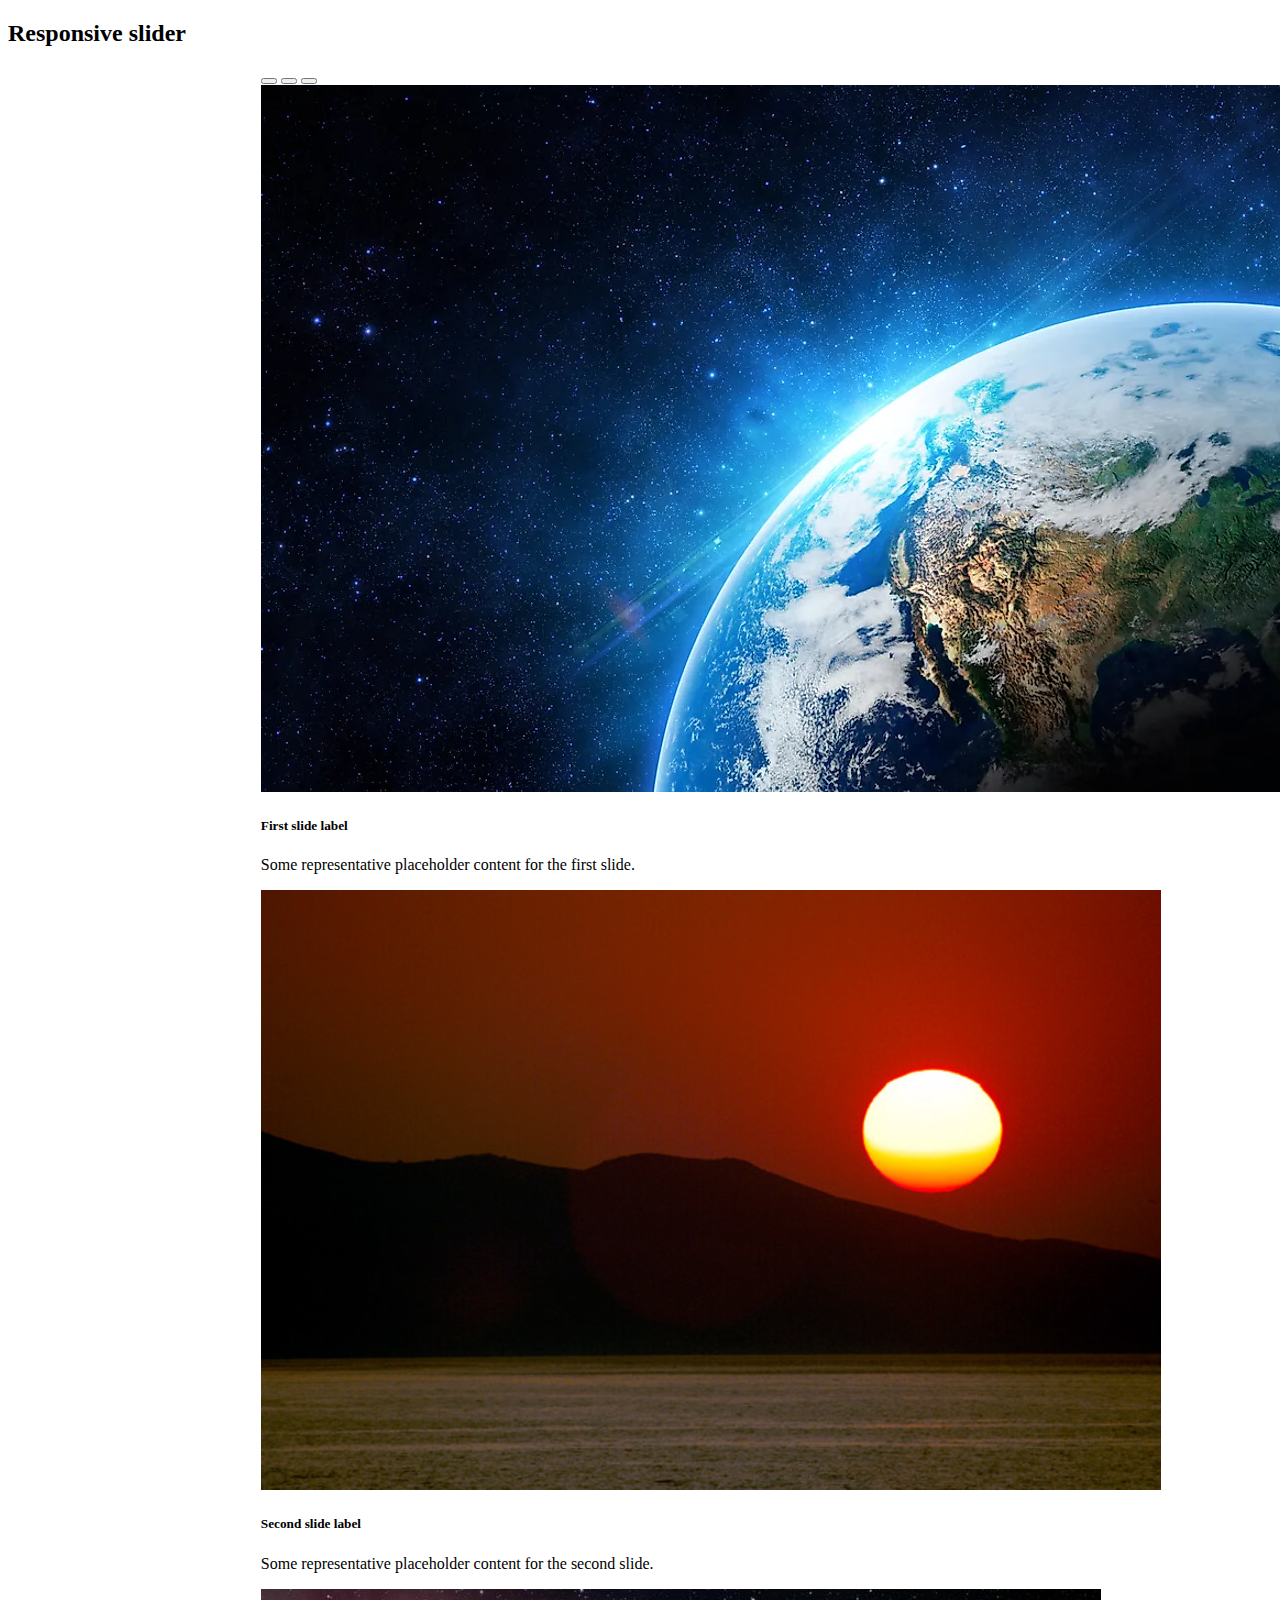
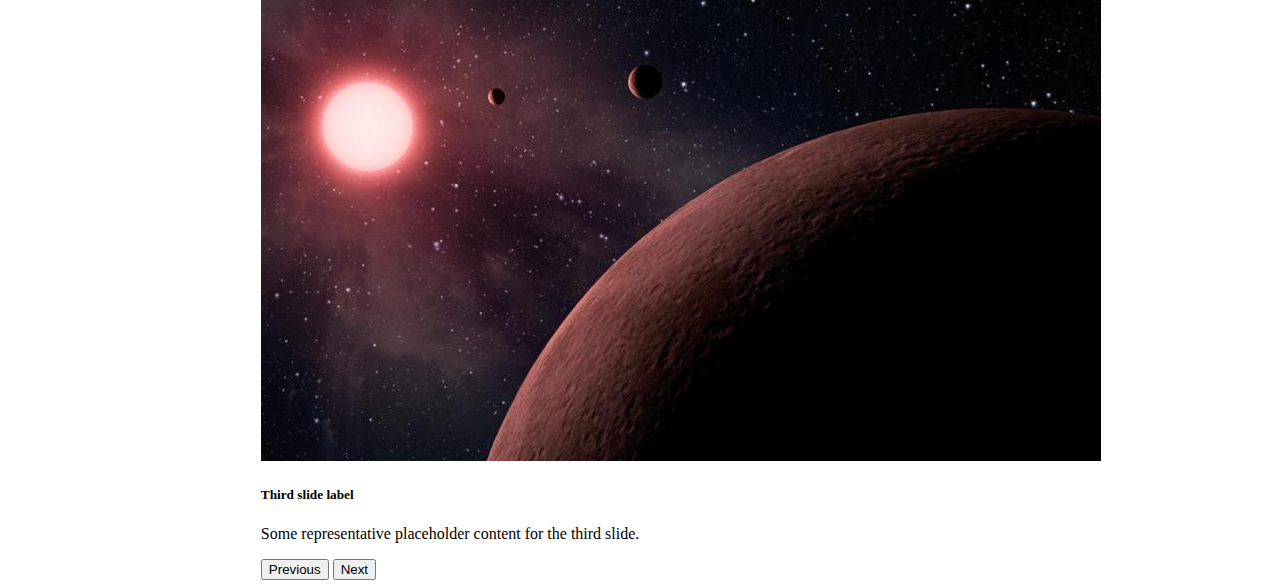
<file: index.html>
<!DOCTYPE html>
<html lang="en">
    <link href="https://cdn.jsdelivr.net/npm/bootstrap@5.0.2/dist/css/bootstrap.min.css" rel="stylesheet" integrity="sha384-EVSTQN3/azprG1Anm3QDgpJLIm9Nao0Yz1ztcQTwFspd3yD65VohhpuuCOmLASjC" crossorigin="anonymous">
    <link rel="stylesheet" href="index1.css">
<head>
    <meta charset="UTF-8">
    <meta name="viewport" content="width=device-width, initial-scale=1.0">
    <title>Responsive Slider
    </title>

</head>

<body>
<h2>Responsive slider</h2>


<div id="carouselExampleCaptions" class="carousel slide mx-auto" data-bs-ride="carousel">
    <div class="carousel-indicators">
      <button type="button" data-bs-target="#carouselExampleCaptions" data-bs-slide-to="0" class="active" aria-current="true" aria-label="Slide 1"></button>
      <button type="button" data-bs-target="#carouselExampleCaptions" data-bs-slide-to="1" aria-label="Slide 2"></button>
      <button type="button" data-bs-target="#carouselExampleCaptions" data-bs-slide-to="2" aria-label="Slide 3"></button>
    </div>
    <div class="carousel-inner">
      <div class="carousel-item active">
        <img src="shutterstock-250781869.webp" class="d-block w-100" alt="...">
        <div class="carousel-caption d-none d-md-block">
          <h5>First slide label</h5>
          <p>Some representative placeholder content for the first slide.</p>
        </div>
      </div>
      <div class="carousel-item">
        <img src="0517-sci-sun.jpg" class="d-block w-100" alt="...">
        <div class="carousel-caption d-none d-md-block">
          <h5>Second slide label</h5>
          <p>Some representative placeholder content for the second slide.</p>
        </div>
      </div>
      <div class="carousel-item">
        <img src="fig1-10.jpg" class="d-block w-100" alt="...">
        <div class="carousel-caption d-none d-md-block">
          <h5>Third slide label</h5>
          <p>Some representative placeholder content for the third slide.</p>
        </div>
      </div>
    </div>
    <button class="carousel-control-prev" type="button" data-bs-target="#carouselExampleCaptions" data-bs-slide="prev">
      <span class="carousel-control-prev-icon" aria-hidden="true"></span>
      <span class="visually-hidden">Previous</span>
    </button>
    <button class="carousel-control-next" type="button" data-bs-target="#carouselExampleCaptions" data-bs-slide="next">
      <span class="carousel-control-next-icon" aria-hidden="true"></span>
      <span class="visually-hidden">Next</span>
    </button>
  </div>







    <script src="https://cdn.jsdelivr.net/npm/bootstrap@5.0.2/dist/js/bootstrap.bundle.min.js" integrity="sha384-MrcW6ZMFYlzcLA8Nl+NtUVF0sA7MsXsP1UyJoMp4YLEuNSfAP+JcXn/tWtIaxVXM" crossorigin="anonymous"></script>
</body>

</html>
</file>
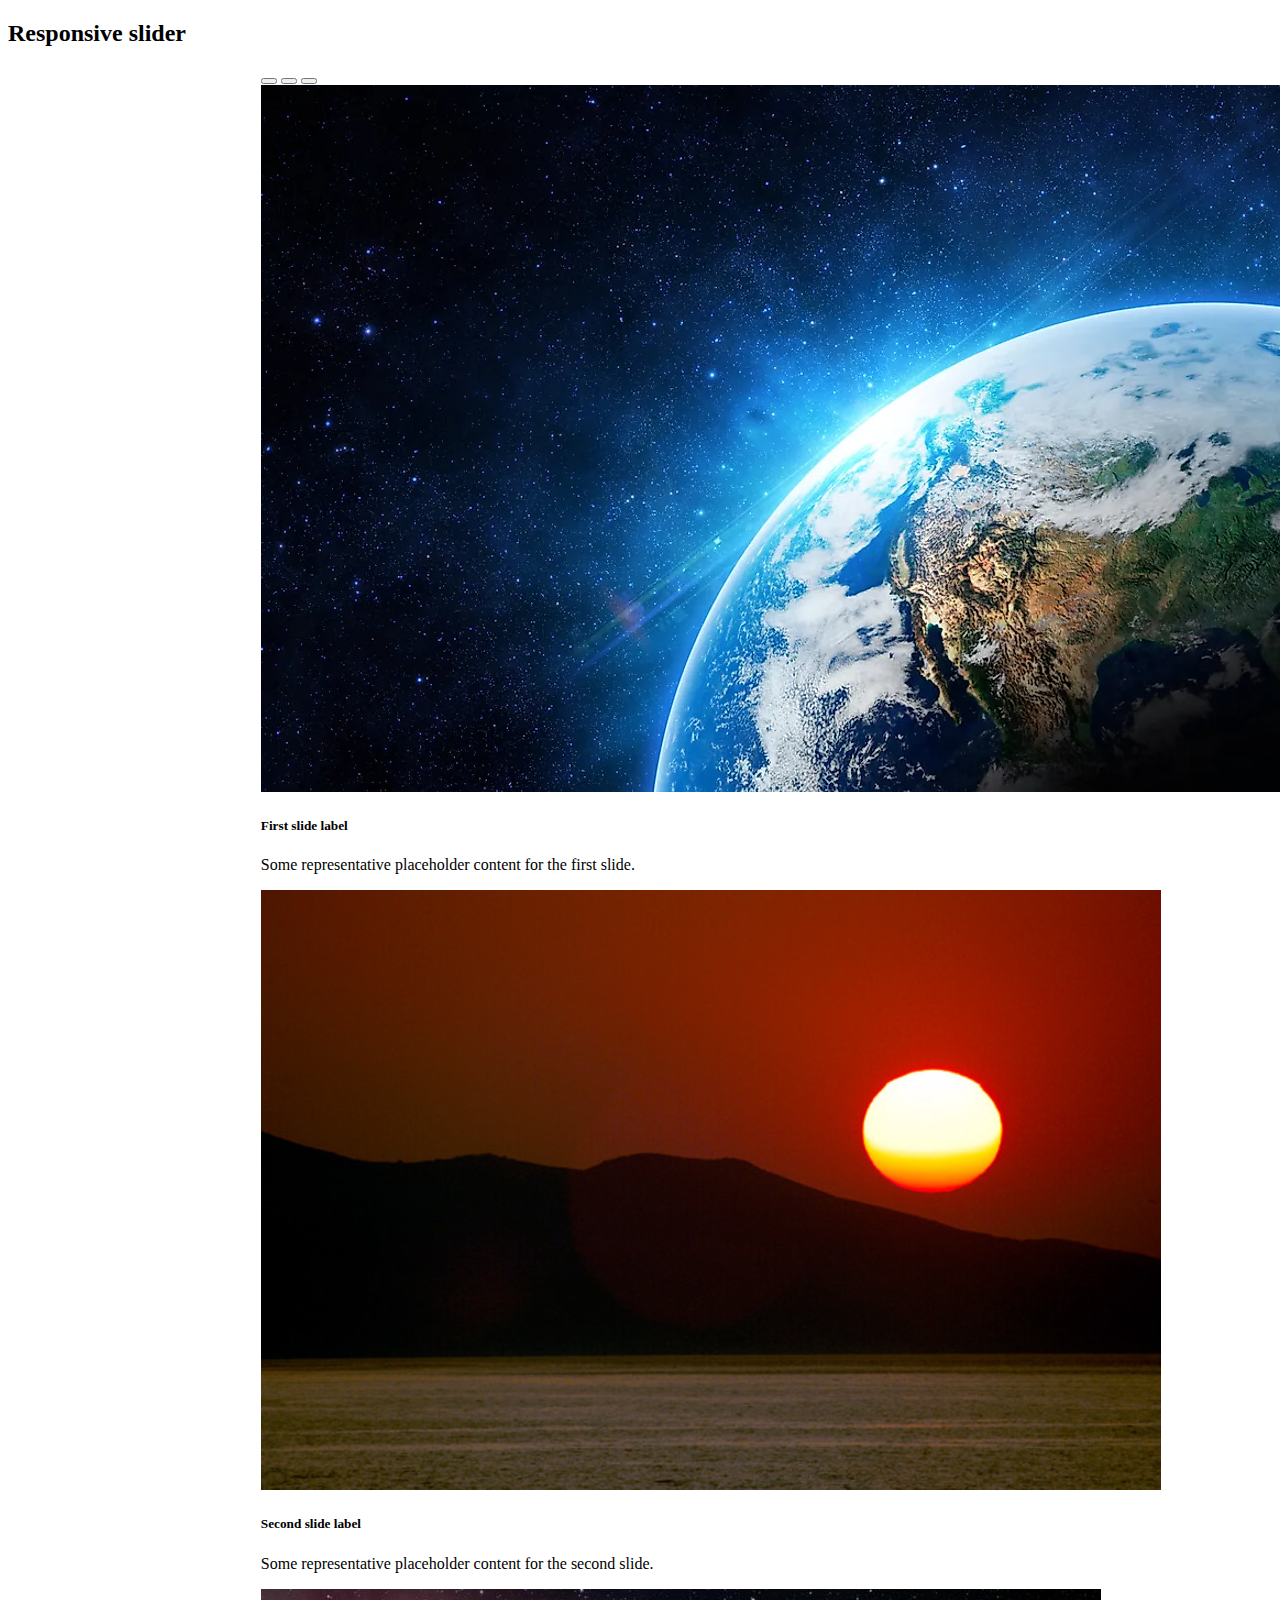
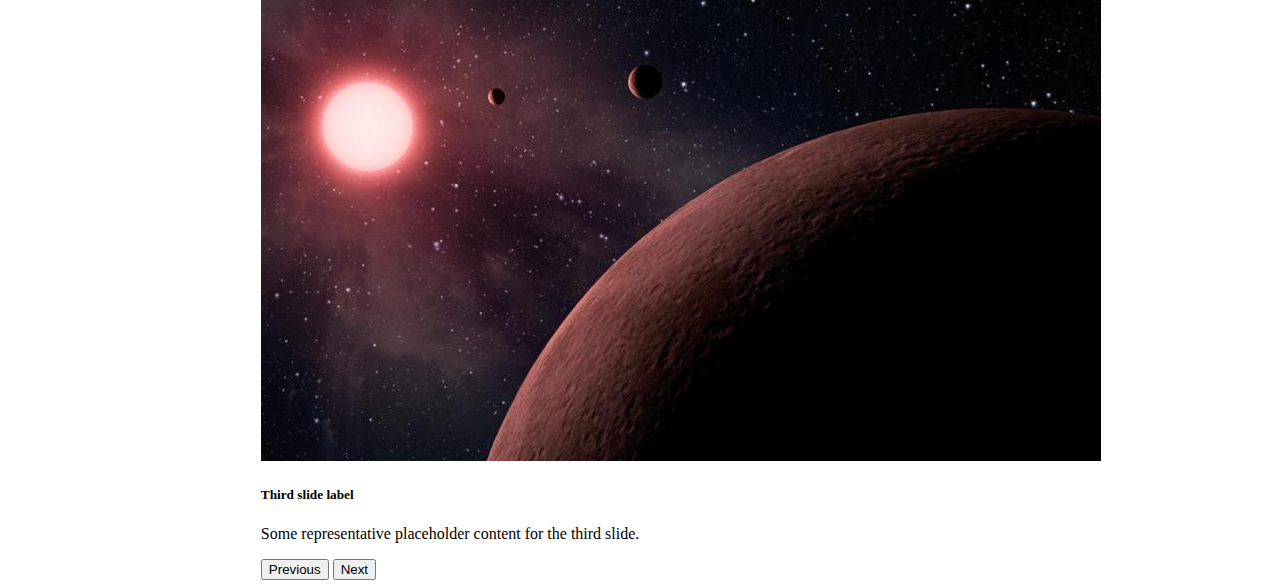
<file: index1.html>
<!DOCTYPE html>
<html lang="en">
    <link href="https://cdn.jsdelivr.net/npm/bootstrap@5.0.2/dist/css/bootstrap.min.css" rel="stylesheet" integrity="sha384-EVSTQN3/azprG1Anm3QDgpJLIm9Nao0Yz1ztcQTwFspd3yD65VohhpuuCOmLASjC" crossorigin="anonymous">
    <link rel="stylesheet" href="index1.css">
<head>
    <meta charset="UTF-8">
    <meta name="viewport" content="width=device-width, initial-scale=1.0">
    <title>Responsive Slider
    </title>

</head>

<body>
<h2>Responsive slider</h2>


<div id="carouselExampleCaptions" class="carousel slide mx-auto" data-bs-ride="carousel">
    <div class="carousel-indicators">
      <button type="button" data-bs-target="#carouselExampleCaptions" data-bs-slide-to="0" class="active" aria-current="true" aria-label="Slide 1"></button>
      <button type="button" data-bs-target="#carouselExampleCaptions" data-bs-slide-to="1" aria-label="Slide 2"></button>
      <button type="button" data-bs-target="#carouselExampleCaptions" data-bs-slide-to="2" aria-label="Slide 3"></button>
    </div>
    <div class="carousel-inner">
      <div class="carousel-item active">
        <img src="shutterstock-250781869.webp" class="d-block w-100" alt="...">
        <div class="carousel-caption d-none d-md-block">
          <h5>First slide label</h5>
          <p>Some representative placeholder content for the first slide.</p>
        </div>
      </div>
      <div class="carousel-item">
        <img src="0517-sci-sun.jpg" class="d-block w-100" alt="...">
        <div class="carousel-caption d-none d-md-block">
          <h5>Second slide label</h5>
          <p>Some representative placeholder content for the second slide.</p>
        </div>
      </div>
      <div class="carousel-item">
        <img src="fig1-10.jpg" class="d-block w-100" alt="...">
        <div class="carousel-caption d-none d-md-block">
          <h5>Third slide label</h5>
          <p>Some representative placeholder content for the third slide.</p>
        </div>
      </div>
    </div>
    <button class="carousel-control-prev" type="button" data-bs-target="#carouselExampleCaptions" data-bs-slide="prev">
      <span class="carousel-control-prev-icon" aria-hidden="true"></span>
      <span class="visually-hidden">Previous</span>
    </button>
    <button class="carousel-control-next" type="button" data-bs-target="#carouselExampleCaptions" data-bs-slide="next">
      <span class="carousel-control-next-icon" aria-hidden="true"></span>
      <span class="visually-hidden">Next</span>
    </button>
  </div>







    <script src="https://cdn.jsdelivr.net/npm/bootstrap@5.0.2/dist/js/bootstrap.bundle.min.js" integrity="sha384-MrcW6ZMFYlzcLA8Nl+NtUVF0sA7MsXsP1UyJoMp4YLEuNSfAP+JcXn/tWtIaxVXM" crossorigin="anonymous"></script>
</body>

</html>
</file>
<file: index1.css>
.mx-auto{
    width: 60%;
    margin: auto;
}
</file>
